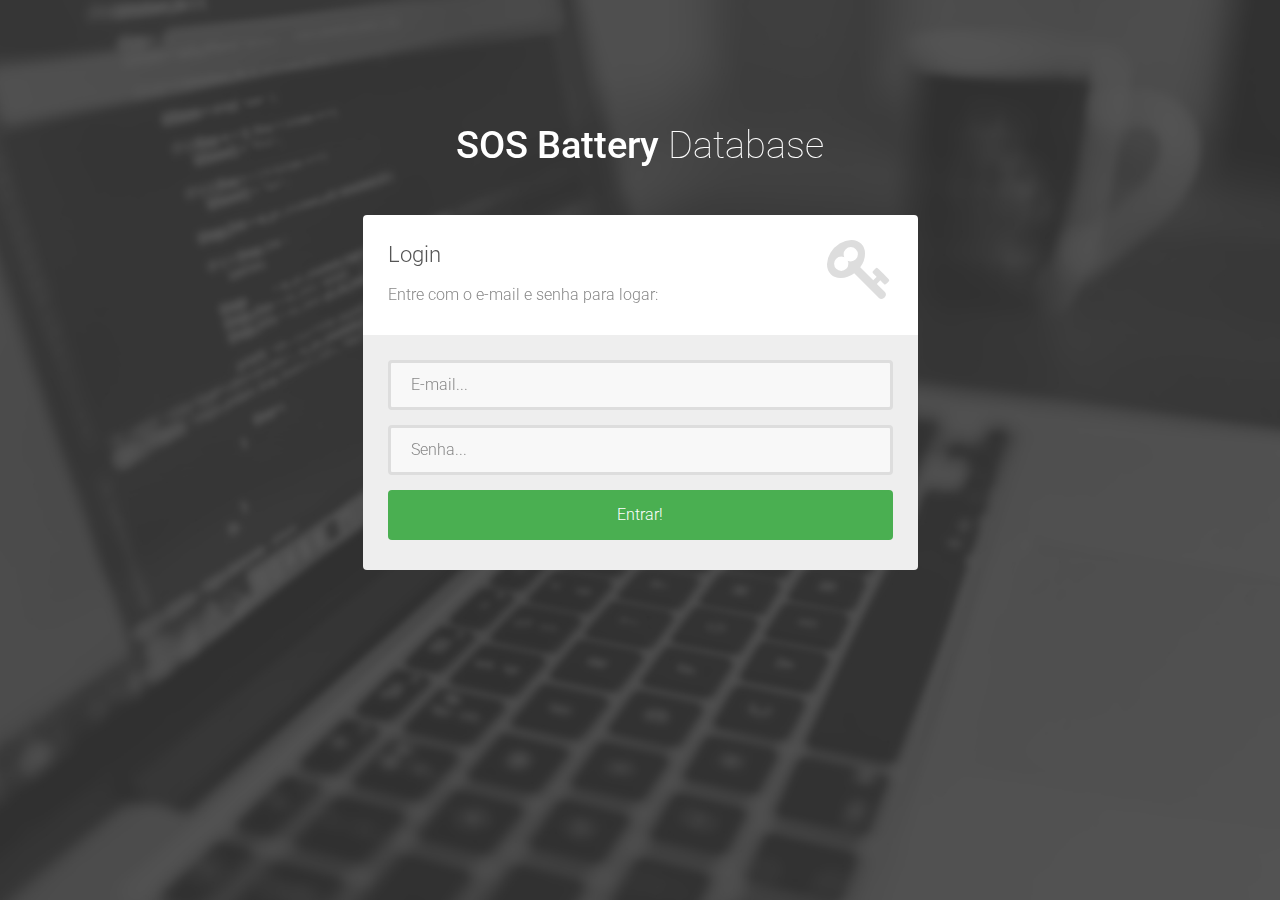
<file: index.html>
﻿<!DOCTYPE html>
<html lang="pt-br" ng-app="index.controllers">

    <head>

        <meta charset="utf-8">
        <meta http-equiv="X-UA-Compatible" content="IE=edge">
        <meta name="viewport" content="width=device-width, initial-scale=1">
        <title>Login SOS Battery DB </title>




        <!-- CSS -->
        <link rel="stylesheet" href="http://fonts.googleapis.com/css?family=Roboto:400,100,300,500">
        <link rel="stylesheet" href="assets/bootstrap/css/bootstrap.min.css">
        <link rel="stylesheet" href="assets/font-awesome/css/font-awesome.min.css">
		<link rel="stylesheet" href="assets/css/form-elements.css">
        <link rel="stylesheet" href="assets/css/style.css">

        <!-- HTML5 Shim and Respond.js IE8 support of HTML5 elements and media queries -->
        <!-- WARNING: Respond.js doesn't work if you view the page via file:// -->
        <!--[if lt IE 9]>
            <script src="https://oss.maxcdn.com/libs/html5shiv/3.7.0/html5shiv.js"></script>
            <script src="https://oss.maxcdn.com/libs/respond.js/1.4.2/respond.min.js"></script>
        <![endif]-->

        <!-- Favicon and touch icons -->
        <link rel="shortcut icon" href="assets/ico/favicon.png">
        <link rel="apple-touch-icon-precomposed" sizes="144x144" href="assets/ico/apple-touch-icon-144-precomposed.png">
        <link rel="apple-touch-icon-precomposed" sizes="114x114" href="assets/ico/apple-touch-icon-114-precomposed.png">
        <link rel="apple-touch-icon-precomposed" sizes="72x72" href="assets/ico/apple-touch-icon-72-precomposed.png">
        <link rel="apple-touch-icon-precomposed" href="assets/ico/apple-touch-icon-57-precomposed.png">

    </head>

  <!--  <script>document.write('<script src="http://' + (location.host || 'localhost').split(':')[0] + ':35729/livereload.js?snipver=1"></' + 'script>')</script>
-->

    <body ng-controller="indexCtrl">

        <!-- Top content -->
        <div class="top-content">

            <div class="inner-bg">
                <div class="container">
                    <div class="row">
                        <div class="col-sm-8 col-sm-offset-2 text">
                            <h1><strong>SOS Battery</strong> Database</h1>

                        </div>
                    </div>
                    <div class="row">
                        <div class="col-sm-6 col-sm-offset-3 form-box">
                        	<div class="form-top">
                        		<div class="form-top-left">
                        			<h3>Login</h3>
                            		<p>Entre com o e-mail e senha para logar:</p>
                        		</div>
                        		<div class="form-top-right">
                        			<i class="fa fa-key"></i>
                        		</div>
                            </div>
                            <div class="form-bottom">
			                    <form role="form" action="" method="post" class="login-form">
			                    	<div class="form-group">
			                    		<label class="sr-only" for="form-username">Username</label>
			                        	<input type="text" ng-model="username" name="form-username" placeholder="E-mail..." class="form-username form-control" id="form-username">
			                        </div>
			                        <div class="form-group">
			                        	<label class="sr-only" for="form-password">Password</label>
			                        	<input type="password" ng-model="password" name="form-password" placeholder="Senha..." class="form-password form-control" id="form-password">
			                        </div>
			                        <button type="button" ng-click="onLogin(username, password)" class="btn">Entrar!</button>
			                    </form>
		                    </div>
                        </div>
                    </div>

                </div>
            </div>

        </div>


        <!-- Javascript -->
        <script src="assets/js/angular.js"></script>
       
        <script src="assets/js/jquery-1.11.1.min.js"></script>
        <script src="assets/bootstrap/js/bootstrap.min.js"></script>
        <script src="assets/js/jquery.backstretch.min.js"></script>
        <script src="assets/js/scripts.js"></script>

        <script src="assets/js/rsvp.min.js"></script>
        <script src="assets/js/firebase.js"></script>
     
        <script src="assets/js/controllers/index.js"></script>

        <!--[if lt IE 10]>
            <script src="assets/js/placeholder.js"></script>
        <![endif]-->

    </body>

</html>
</file>
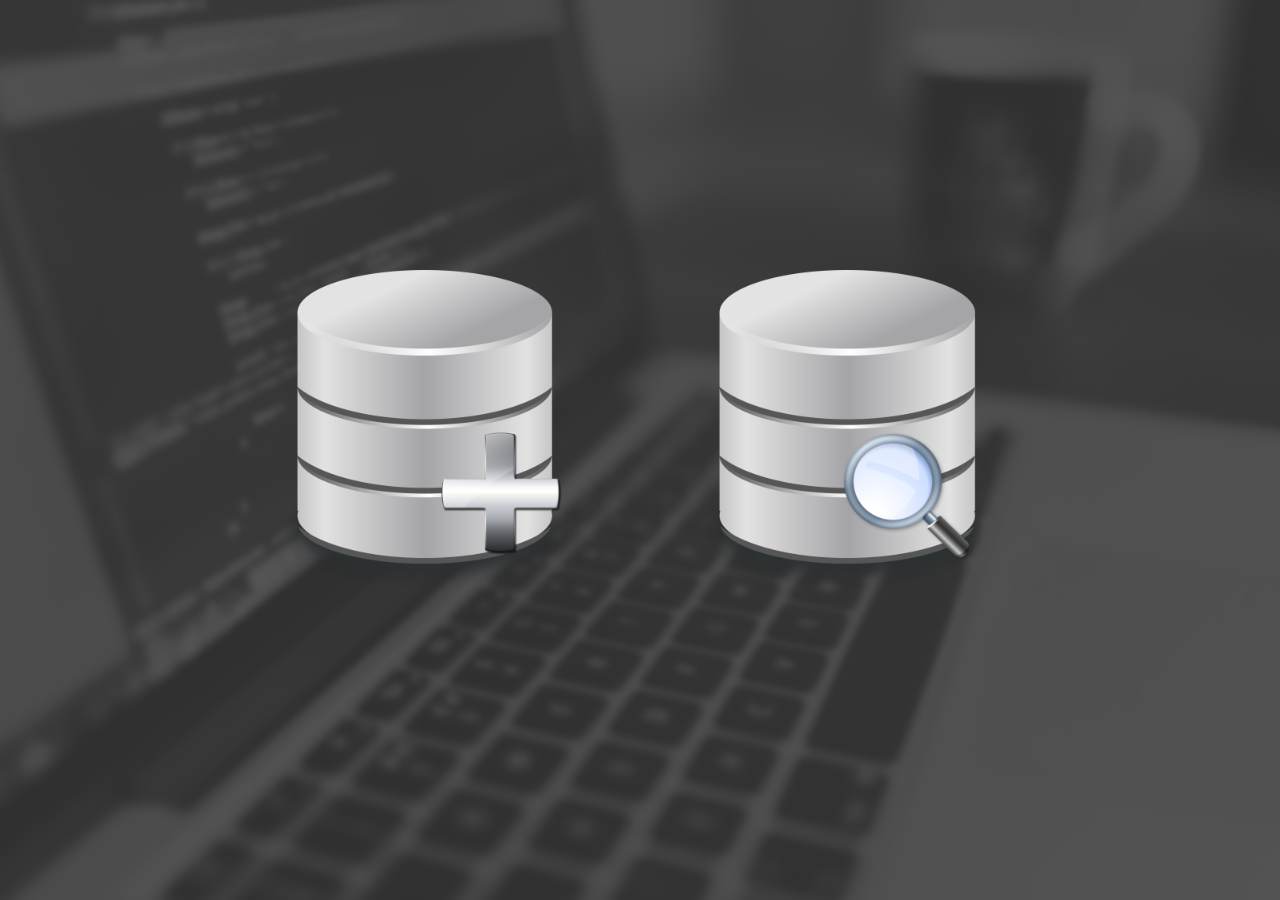
<file: choice.html>
﻿<!DOCTYPE html>
<html lang="pt-br" ng-app="sosbatterydb">

    <head>

        <meta charset="utf-8">
        <meta http-equiv="X-UA-Compatible" content="IE=edge">
        <meta name="viewport" content="width=device-width, initial-scale=1">
        <title>Manipulação do DB </title>




        <!-- CSS -->
        <link rel="stylesheet" href="http://fonts.googleapis.com/css?family=Roboto:400,100,300,500">
        <link rel="stylesheet" href="assets/bootstrap/css/bootstrap.min.css">
        <link rel="stylesheet" href="assets/font-awesome/css/font-awesome.min.css">
		<link rel="stylesheet" href="assets/css/form-elements.css">
        <link rel="stylesheet" href="assets/css/style.css">

        <!-- HTML5 Shim and Respond.js IE8 support of HTML5 elements and media queries -->
        <!-- WARNING: Respond.js doesn't work if you view the page via file:// -->
        <!--[if lt IE 9]>
            <script src="https://oss.maxcdn.com/libs/html5shiv/3.7.0/html5shiv.js"></script>
            <script src="https://oss.maxcdn.com/libs/respond.js/1.4.2/respond.min.js"></script>
        <![endif]-->

        <!-- Favicon and touch icons -->
        <link rel="shortcut icon" href="assets/ico/favicon.png">
        <link rel="apple-touch-icon-precomposed" sizes="144x144" href="assets/ico/apple-touch-icon-144-precomposed.png">
        <link rel="apple-touch-icon-precomposed" sizes="114x114" href="assets/ico/apple-touch-icon-114-precomposed.png">
        <link rel="apple-touch-icon-precomposed" sizes="72x72" href="assets/ico/apple-touch-icon-72-precomposed.png">
        <link rel="apple-touch-icon-precomposed" href="assets/ico/apple-touch-icon-57-precomposed.png">

    </head>

<body>

  <div class="imgLeft">

<a href="insert.html">
    <img src="assets/img/option/db_insert.png"/>  </a>


  </div>

  <div class="imgRight">

      <a href="search.html">
          <img src="assets/img/option/db_search.png" />
      </a>


</div>

    </body>
   

</html>

<script src="assets/js/jquery-1.11.1.min.js"></script>
<script src="assets/bootstrap/js/bootstrap.min.js"></script>
<script src="assets/js/jquery.backstretch.min.js"></script>
<script src="assets/js/scripts.js"></script>
</file>
<file: assets/css/form-elements.css>
input[type="text"], 
input[type="password"], 
textarea, 
textarea.form-control {
	height: 50px;
    margin: 0;
    padding: 0 20px;
    vertical-align: middle;
    background: #f8f8f8;
    border: 3px solid #ddd;
    font-family: 'Roboto', sans-serif;
    font-size: 16px;
    font-weight: 300;
    line-height: 50px;
    color: #888;
    -moz-border-radius: 4px; -webkit-border-radius: 4px; border-radius: 4px;
    -moz-box-shadow: none; -webkit-box-shadow: none; box-shadow: none;
    -o-transition: all .3s; -moz-transition: all .3s; -webkit-transition: all .3s; -ms-transition: all .3s; transition: all .3s;
}

textarea, 
textarea.form-control {
	padding-top: 10px;
	padding-bottom: 10px;
	line-height: 30px;
}

input[type="text"]:focus, 
input[type="password"]:focus, 
textarea:focus, 
textarea.form-control:focus {
	outline: 0;
	background: #fff;
    border: 3px solid #ccc;
    -moz-box-shadow: none; -webkit-box-shadow: none; box-shadow: none;
}

input[type="text"]:-moz-placeholder, input[type="password"]:-moz-placeholder, 
textarea:-moz-placeholder, textarea.form-control:-moz-placeholder { color: #888; }

input[type="text"]:-ms-input-placeholder, input[type="password"]:-ms-input-placeholder, 
textarea:-ms-input-placeholder, textarea.form-control:-ms-input-placeholder { color: #888; }

input[type="text"]::-webkit-input-placeholder, input[type="password"]::-webkit-input-placeholder, 
textarea::-webkit-input-placeholder, textarea.form-control::-webkit-input-placeholder { color: #888; }


.modal-header {
    padding:9px 15px;
    border-bottom:1px solid #eee;
    background-color: #4aaf51;
    -webkit-border-top-left-radius: 5px;
    -webkit-border-top-right-radius: 5px;
    -moz-border-radius-topleft: 5px;
    -moz-border-radius-topright: 5px;
     border-top-left-radius: 5px;
     border-top-right-radius: 5px;
 }

.modal-header h3 {
    color: white;
 }




button.btn {
	height: 50px;
    margin: 0;
    padding: 0 20px;
    vertical-align: middle;
    background: #4aaf51;
    border: 0;
    font-family: 'Roboto', sans-serif;
    font-size: 16px;
    font-weight: 300;
    line-height: 50px;
    color: #fff;
    -moz-border-radius: 4px; -webkit-border-radius: 4px; border-radius: 4px;
    text-shadow: none;
    -moz-box-shadow: none; -webkit-box-shadow: none; box-shadow: none;
    -o-transition: all .3s; -moz-transition: all .3s; -webkit-transition: all .3s; -ms-transition: all .3s; transition: all .3s;
}

button.btn:hover { opacity: 0.6; color: #fff; }

button.btn:active { outline: 0; opacity: 0.6; color: #fff; -moz-box-shadow: none; -webkit-box-shadow: none; box-shadow: none; }

button.btn:focus { outline: 0; opacity: 0.6; background: #4aaf51; color: #fff; }

button.btn:active:focus, button.btn.active:focus { outline: 0; opacity: 0.6; background: #4aaf51; color: #fff; }
</file>
<file: assets/css/style.css>
body {
  margin-top: 10px;
    font-family: 'Roboto', sans-serif;
    font-size: 16px;
    font-weight: 300;
    color: #888;
    line-height: 30px;
    text-align: center;

}

.center {
    text-align: center;
    vertical-align: middle;
}

strong { font-weight: 500; }

a, a:hover, a:focus {
	color: #4aaf51;
	text-decoration: none;
    -o-transition: all .3s; -moz-transition: all .3s; -webkit-transition: all .3s; -ms-transition: all .3s; transition: all .3s;
}

h1, h2 {
	margin-top: 10px;
	font-size: 38px;
    font-weight: 100;
    color: #555;
    line-height: 50px;
}

h3 {
	font-size: 22px;
    font-weight: 300;
    color: #555;
    line-height: 30px;
}

img { max-width: 100%; }

::-moz-selection { background: #4aaf51; color: #fff; text-shadow: none; }
::selection { background: #4aaf51; color: #fff; text-shadow: none; }


.btn-link-1 {
	display: inline-block;
	height: 50px;
	margin: 5px;
	padding: 16px 20px 0 20px;
	background: #4aaf51;
	font-size: 16px;
    font-weight: 300;
    line-height: 16px;
    color: #fff;
    -moz-border-radius: 4px; -webkit-border-radius: 4px; border-radius: 4px;
}
.btn-link-1:hover, .btn-link-1:focus, .btn-link-1:active { outline: 0; opacity: 0.6; color: #fff; }

.btn-link-1.btn-link-1-facebook { background: #4862a3; }
.btn-link-1.btn-link-1-twitter { background: #55acee; }
.btn-link-1.btn-link-1-google-plus { background: #dd4b39; }

.btn-link-1 i {
	padding-right: 5px;
	vertical-align: middle;
	font-size: 20px;
	line-height: 20px;
}

.btn-link-2 {
	display: inline-block;
	height: 50px;
	margin: 5px;
	padding: 15px 20px 0 20px;
	background: rgba(0, 0, 0, 0.3);
	border: 1px solid #fff;
	font-size: 16px;
    font-weight: 300;
    line-height: 16px;
    color: #fff;
    -moz-border-radius: 4px; -webkit-border-radius: 4px; border-radius: 4px;
}
.btn-link-2:hover, .btn-link-2:focus,
.btn-link-2:active, .btn-link-2:active:focus { outline: 0; opacity: 0.6; background: rgba(0, 0, 0, 0.3); color: #fff; }


/***** Top content *****/

.inner-bg {
    padding: 100px 0 170px 0;
}

.top-content .text {
	color: #fff;
}

.top-content .text h1 { color: #fff; }

.top-content .description {
	margin: 20px 0 10px 0;
}

.top-content .description p { opacity: 0.8; }

.top-content .description a {
	color: #fff;
}
.top-content .description a:hover,
.top-content .description a:focus { border-bottom: 1px dotted #fff; }

.form-box {
	margin-top: 35px;
}

.form-top {
	overflow: hidden;
	padding: 0 25px 15px 25px;
	background: #fff;
	-moz-border-radius: 4px 4px 0 0; -webkit-border-radius: 4px 4px 0 0; border-radius: 4px 4px 0 0;
	text-align: left;
}

.form-top-left {
	float: left;
	width: 75%;
	padding-top: 25px;
}

.form-top-left h3 { margin-top: 0; }

.form-top-right {
	float: left;
	width: 25%;
	padding-top: 5px;
	font-size: 66px;
	color: #ddd;
	line-height: 100px;
	text-align: right;
}

.form-bottom {
	padding: 25px 25px 30px 25px;
	background: #eee;
	-moz-border-radius: 0 0 4px 4px; -webkit-border-radius: 0 0 4px 4px; border-radius: 0 0 4px 4px;
	text-align: left;
}

.form-bottom form textarea {
	height: 100px;
}

.form-bottom form button.btn {
	width: 100%;
}

.form-bottom form .input-error {
	border-color: #4aaf51;
}

.social-login {
	margin-top: 35px;
}

.social-login h3 {
	color: #fff;
}

.social-login-buttons {
	margin-top: 25px;
}


/***** Media queries *****/

@media (min-width: 992px) and (max-width: 1199px) {}

@media (min-width: 768px) and (max-width: 991px) {}

@media (max-width: 767px) {

	.inner-bg { padding: 60px 0 110px 0; }

}

@media (max-width: 415px) {

	h1, h2 { font-size: 32px; }

}


.imgLeft{
position: fixed;
  top: 30%;
  left: 5%;

}

.imgLeft img{
  width: 40%;
  height: 40%;
}

.imgRight{
position: fixed;
  top: 30%;
  left: 38%;


}

.imgRight img{
  width: 40%;
  height: 40%;
}
</file>
